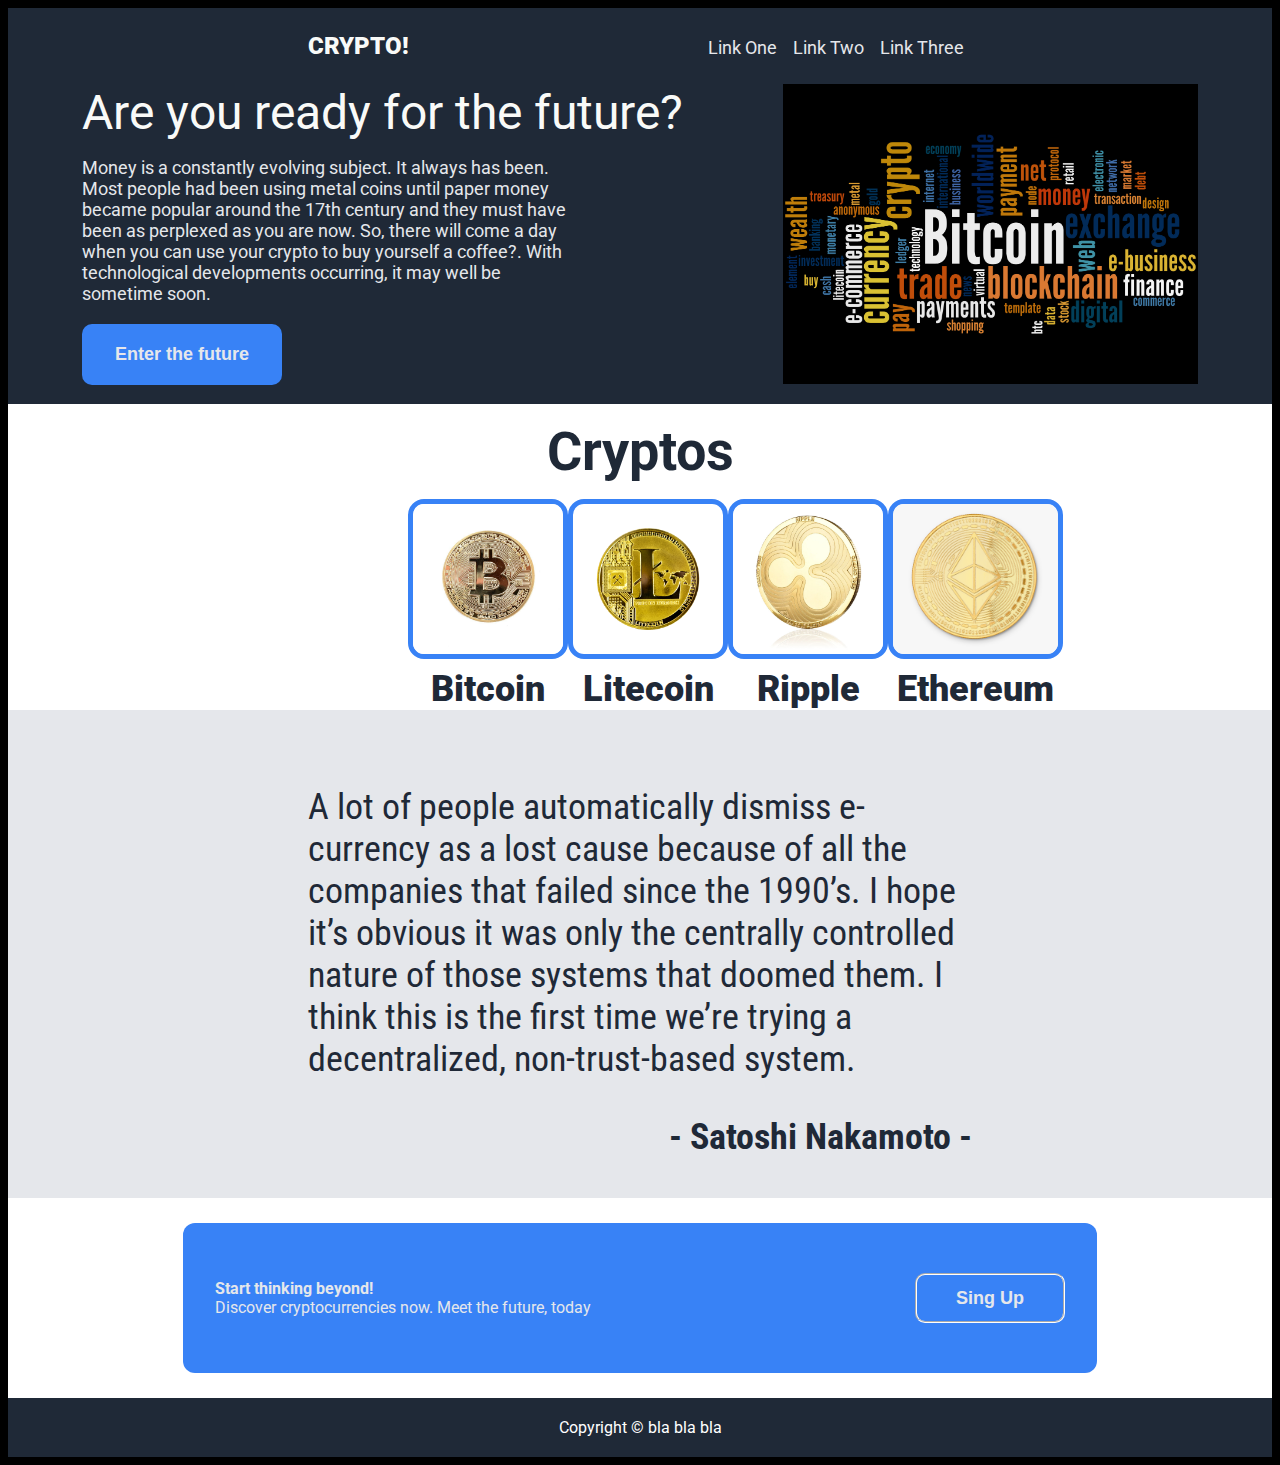
<file: index.html>
<!DOCTYPE html>
<html lang="en">
<head>
    <meta charset="UTF-8">
    <meta http-equiv="X-UA-Compatible" content="IE=edge">
    <meta name="viewport" content="width=device-width, initial-scale=1.0">
    <title>Landing Page</title>
    <link rel="stylesheet" href="./style.css">
</head>

    <body>
<!--   HEADER   -->
        <div class="header">
            <div class="logo">
                CRYPTO!
            </div>
            <ul>
                <li><a href="">Link One</a></li>
                <li><a href="">Link Two</a></li>
                <li><a href="">Link Three</a></li>
            </ul>
        </div>
<!--   HERO   -->
        <div class="hero">
            <div>Are you ready for the future?</div>
            <div class="message">Money is a constantly evolving subject. It always has been. Most people had been using metal coins until paper money became popular around the 17th century and they must have been as perplexed as you are now. So, there will come a day when you can use your crypto to buy yourself a coffee?. With technological developments occurring, it may well be sometime soon. </div>
            <div><button style="vertical-align:middle"><span>Enter the future</span></button></div>
            <div><img src="./images/hero_img.jpg" alt="Image from cagechain.com"></div>
        </div>
<!--  INFORMATION   -->
        <div class="information">
            <h2>Cryptos</h2>
            <div class="card">
                <span><img src="./images/coin_BTC.jpg" alt="Bitcoin">Bitcoin</span>
                <span><img src="./images/coin_LTC.png" alt="Litecoin">Litecoin</span>
                <span><img src="./images/coin_XRP.jpg" alt="Ripple">Ripple</span>
                <span><img src="./images/coin_ETH.png" alt="Ethereum">Ethereum</span>
            </div>
        </div>
<!--   QUOTE   -->
        <div class="quote">
            <p>A lot of people automatically dismiss e-currency as a lost cause because of all the companies that failed since the 1990’s. I hope it’s obvious it was only the centrally controlled nature of those systems that doomed them. I think this is the first time we’re trying a decentralized, non-trust-based system.</p>
            <span><b>- Satoshi Nakamoto -</b></span>
        </div>
<!--   ADS   -->
        <div class="ads">
            <div class="frame">
                <div class="left">
                    <span class="title">Start thinking beyond!</span>
                    <span class="text">Discover cryptocurrencies now. Meet the future, today</span>
                </div>
                <button class="boton">Sing Up</button>
            </div>
        </div>  
<!--   FOOTER   -->
        <div class="footer">
            Copyright &copy; bla bla bla
        </div>

    </body>
</html>
</file>
<file: style.css>
@import url('https://fonts.googleapis.com/css2?family=Roboto&display=swap');
@import url('https://fonts.googleapis.com/css2?family=Roboto+Condensed:ital,wght@1,300&display=swap');

html {
    background-color: black;
}

body {
    font-family: 'Roboto', sans-serif;
    display: flex;
    flex-direction: column;
    align-content: center;
}

.header,
.hero,
.information,
.quote,
.ads,
.footer {
    /*padding-left: 300px;
    padding-right: 300px;*/

}

/*HEADER*/

.header {
    display: flex;
    background-color: #1F2937;
    align-items: center;
    justify-content: space-between;
    font-size: 24px;
    font-weight: 1000;
    color: #F9FAF8;
    padding-left: 300px;
    padding-right: 300px;
}

.header ul {
    list-style-type: none;
    display: flex;
}

.header a {
    text-decoration: none;
    padding: 8px;
    font-size: 18px;
    font-weight: 400;
    color: #E5E7EB;
}


/*HERO*/

.hero {
    height: 320px;
    display: flex;
    background-color: #1F2937;
    flex-direction: column;
    flex-wrap: wrap;
    font-size: 48px;
    color: #F9FAF8;
    justify-content: flex-start;
    align-content: center;
}

.hero .message {
    font-size: 18px;
    color: #E5E7EB;
    width: 500px;
    margin-top: 16px;
}

.hero img {
    max-height: 300px;
    max-width: 415px;
    height: auto;
    width: auto;
    object-fit: contain;
    padding-left: 100px;
}

.hero button {
    width: 200px;
    padding: 20px;
    background-color: #3882F6;
    border: none;
    border-radius: 10px;
    font-size: 18px;
    font-weight: 600;
    color: #E5E7EB;
    display: inline-block;
    text-align: center;
    transition: all 0.5s;
    cursor: pointer;
    margin-top: 20px;
}

.hero button span {
    cursor: pointer;
    display: inline-block;
    position: relative;
    transition: 0.5s;
}

.hero button span:after {
    content: '\00bb';
    position: absolute;
    opacity: 0;
    top: 0;
    right: -20px;
    transition: 0.5s;
}

.hero button:hover span {
    padding-right: 25px;
}

.hero button:hover span:after {
    opacity: 1;
    right: 0;
}

/*INFORMATION*/

.information {
    font-size: 36px;
    font-weight: 900;
    text-align: center;
    background-color: white;
    color: #1F2937;
    align-items: center;
    padding-left: 300px;
    padding-right: 300px;
}

h2 {
    margin: 16px;    
}

.card {
    display: flex;
    justify-content: space-between;
    padding-left: 100px;
    padding-right: 100px;
}

.information img {
    height: 150px;
    width: auto;
    border: 5px solid #3882F6;
    border-radius: 16px;
}

/*QUOTE*/

.quote {
    background-color: #E5E7EB;
    font-family: 'Roboto Condensed', sans-serif;
    font-size: 36px;
    color: #1F2937;
    padding-top: 40px;
    padding-bottom: 40px;
    padding-left: 300px;
    padding-right: 300px;
}

.quote span {
    display: flex;
    justify-content: right;
}

/*ADS*/

.ads {
    background-color: white;
    height: 200px;
    display: flex;
    align-items: center;
    justify-content: center;
    color: #E5E7EB;
}

.frame {
    display: flex;
    flex-direction: row;
    padding-left: 32px;
    padding-right: 32px;
    height: 150px;
    width: 850px;
    background-color: #3882F6;
    border: 1 solid #3882F6;
    border-radius: 12px;
    text-align: left;
    align-items: center;
    justify-content: space-between;
}

.ads .title {
    font-weight: 700;
}

.left {
    display: flex;
    flex-direction: column;
}

.ads button {
    width: 150px;
    height: 50px;
    background-color: #3882F6;
    border: 1 solid white;
    border-color: white;
    border-style: groove;
    border-radius: 10px;
    font-size: 18px;
    font-weight: 600;
    color: #E5E7EB;
    text-align: center;
    align-content: center;
    transition: all 0.5s;
}

.footer {
    background-color: #1F2937;
    color: white;
    text-align: center;
    padding: 20px;
}
</file>
